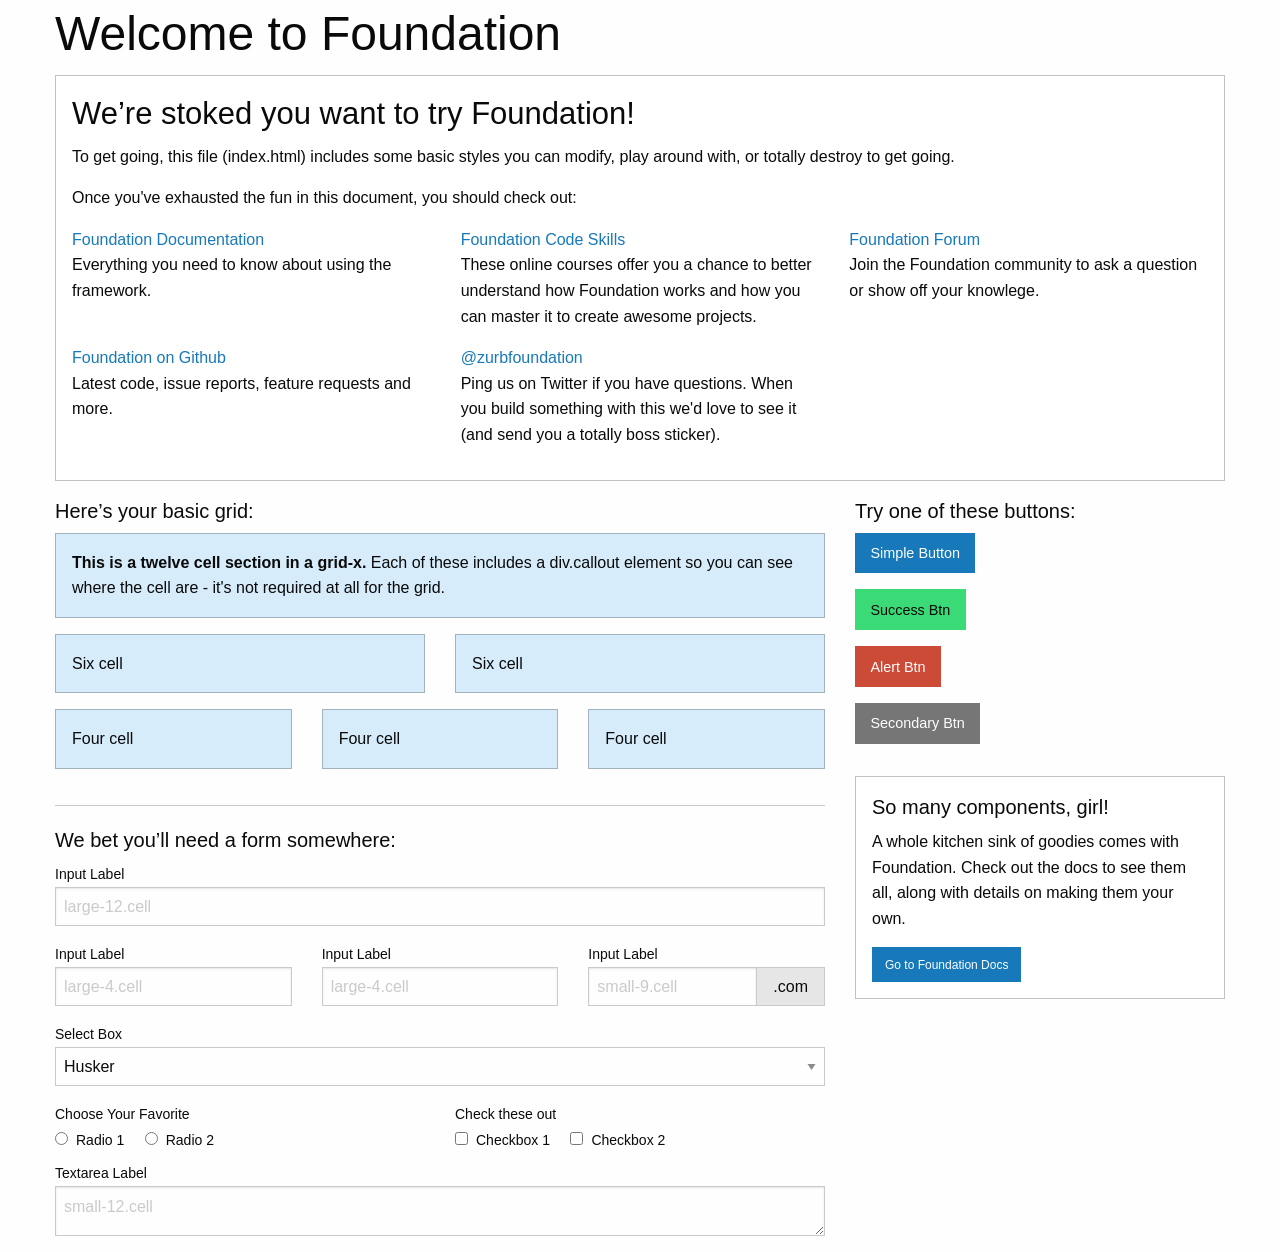
<file: Foundation-Sites-6.6.3-CSS/index.html>
<!doctype html>
<html class="no-js" lang="en">
  <head>
    <meta charset="utf-8" />
    <meta http-equiv="x-ua-compatible" content="ie=edge">
    <meta name="viewport" content="width=device-width, initial-scale=1.0">
    <title>Foundation for Sites</title>
    <link rel="stylesheet" href="assets/css/foundation.css">
  </head>
<body>

    <div class="grid-container">
      <div class="grid-x grid-padding-x">
        <div class="large-12 cell">
          <h1>Welcome to Foundation</h1>
        </div>
      </div>

      <div class="grid-x grid-padding-x">
        <div class="large-12 cell">
          <div class="callout">
            <h3>We&rsquo;re stoked you want to try Foundation! </h3>
            <p>To get going, this file (index.html) includes some basic styles you can modify, play around with, or totally destroy to get going.</p>
            <p>Once you've exhausted the fun in this document, you should check out:</p>
            <div class="grid-x grid-padding-x">
              <div class="large-4 medium-4 cell">
                <p><a href="http://foundation.zurb.com/docs">Foundation Documentation</a><br />Everything you need to know about using the framework.</p>
              </div>
              <div class="large-4 medium-4 cell">
                <p><a href="http://zurb.com/university/code-skills">Foundation Code Skills</a><br />These online courses offer you a chance to better understand how Foundation works and how you can master it to create awesome projects.</p>
              </div>
              <div class="large-4 medium-4 cell">
                <p><a href="http://foundation.zurb.com/forum">Foundation Forum</a><br />Join the Foundation community to ask a question or show off your knowlege.</p>
              </div>
            </div>
            <div class="grid-x grid-padding-x">
              <div class="large-4 medium-4 medium-push-2 cell">
                <p><a href="http://github.com/zurb/foundation">Foundation on Github</a><br />Latest code, issue reports, feature requests and more.</p>
              </div>
              <div class="large-4 medium-4 medium-pull-2 cell">
                <p><a href="https://twitter.com/ZURBfoundation">@zurbfoundation</a><br />Ping us on Twitter if you have questions. When you build something with this we'd love to see it (and send you a totally boss sticker).</p>
              </div>
            </div>
          </div>
        </div>
      </div>

      <div class="grid-x grid-padding-x">
        <div class="large-8 medium-8 cell">
          <h5>Here&rsquo;s your basic grid:</h5>
          <!-- Grid Example -->

          <div class="grid-x grid-padding-x">
            <div class="large-12 cell">
              <div class="primary callout">
                <p><strong>This is a twelve cell section in a grid-x.</strong> Each of these includes a div.callout element so you can see where the cell are - it's not required at all for the grid.</p>
              </div>
            </div>
          </div>
          <div class="grid-x grid-padding-x">
            <div class="large-6 medium-6 cell">
              <div class="primary callout">
                <p>Six cell</p>
              </div>
            </div>
            <div class="large-6 medium-6 cell">
              <div class="primary callout">
                <p>Six cell</p>
              </div>
            </div>
          </div>
          <div class="grid-x grid-padding-x">
            <div class="large-4 medium-4 small-4 cell">
              <div class="primary callout">
                <p>Four cell</p>
              </div>
            </div>
            <div class="large-4 medium-4 small-4 cell">
              <div class="primary callout">
                <p>Four cell</p>
              </div>
            </div>
            <div class="large-4 medium-4 small-4 cell">
              <div class="primary callout">
                <p>Four cell</p>
              </div>
            </div>
          </div>

          <hr />

          <h5>We bet you&rsquo;ll need a form somewhere:</h5>
          <form>
            <div class="grid-x grid-padding-x">
              <div class="large-12 cell">
                <label>Input Label</label>
                <input type="text" placeholder="large-12.cell" />
              </div>
            </div>
            <div class="grid-x grid-padding-x">
              <div class="large-4 medium-4 cell">
                <label>Input Label</label>
                <input type="text" placeholder="large-4.cell" />
              </div>
              <div class="large-4 medium-4 cell">
                <label>Input Label</label>
                <input type="text" placeholder="large-4.cell" />
              </div>
              <div class="large-4 medium-4 cell">
                <div class="grid-x">
                  <label>Input Label</label>
                  <div class="input-group">
                    <input type="text" placeholder="small-9.cell" class="input-group-field" />
                    <span class="input-group-label">.com</span>
                  </div>
                </div>
              </div>
            </div>
            <div class="grid-x grid-padding-x">
              <div class="large-12 cell">
                <label>Select Box</label>
                <select>
                  <option value="husker">Husker</option>
                  <option value="starbuck">Starbuck</option>
                  <option value="hotdog">Hot Dog</option>
                  <option value="apollo">Apollo</option>
                </select>
              </div>
            </div>
            <div class="grid-x grid-padding-x">
              <div class="large-6 medium-6 cell">
                <label>Choose Your Favorite</label>
                <input type="radio" name="pokemon" value="Red" id="pokemonRed"><label for="pokemonRed">Radio 1</label>
                <input type="radio" name="pokemon" value="Blue" id="pokemonBlue"><label for="pokemonBlue">Radio 2</label>
              </div>
              <div class="large-6 medium-6 cell">
                <label>Check these out</label>
                <input id="checkbox1" type="checkbox"><label for="checkbox1">Checkbox 1</label>
                <input id="checkbox2" type="checkbox"><label for="checkbox2">Checkbox 2</label>
              </div>
            </div>
            <div class="grid-x grid-padding-x">
              <div class="large-12 cell">
                <label>Textarea Label</label>
                <textarea placeholder="small-12.cell"></textarea>
              </div>
            </div>
          </form>
        </div>

        <div class="large-4 medium-4 cell">
          <h5>Try one of these buttons:</h5>
          <p><a href="#" class="button">Simple Button</a><br/>
            <a href="#" class="success button">Success Btn</a><br/>
            <a href="#" class="alert button">Alert Btn</a><br/>
            <a href="#" class="secondary button">Secondary Btn</a></p>
          <div class="callout">
            <h5>So many components, girl!</h5>
            <p>A whole kitchen sink of goodies comes with Foundation. Check out the docs to see them all, along with details on making them your own.</p>
            <a href="https://foundation.zurb.com/sites/docs/" class="small button">Go to Foundation Docs</a>
          </div>
        </div>
      </div>
    </div>


<script src="assets/js/vendor.js"></script>
<script src="assets/js/foundation.js"></script>
</body>
</html>
</file>
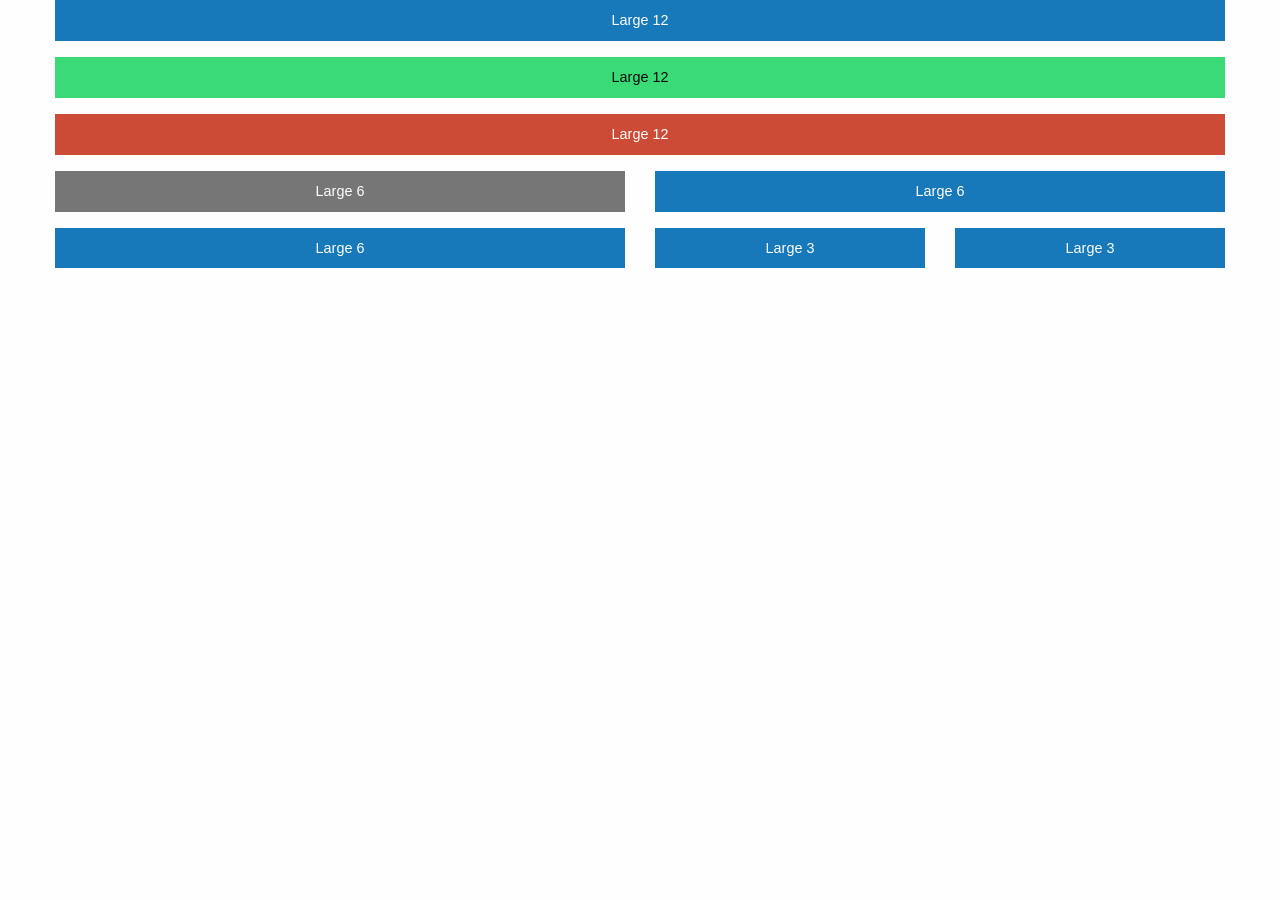
<file: Foundation-Sites-6.6.3-CSS/test.html>
<!doctype html>
<html class="no-js" lang="en">

<head>
    <meta charset="utf-8" />
    <meta http-equiv="x-ua-compatible" content="ie=edge">
    <meta name="viewport" content="width=device-width, initial-scale=1.0">
    <title>Testing Foundation</title>
    <link rel="stylesheet" href="assets/css/foundation.css">
</head>

<body>
    <div class="grid-container">
        <div class="grid-x grid-padding-x">
            <div class="large-12 medium-6 small-12 cell">
                <p class="button expanded">Large 12</p>
            </div>
            <div class="large-12 medium-6 small-12 cell">
                <p class="success button expanded">Large 12</p>
            </div>
            <div class="large-12 medium-6 small-12 cell">
                <p class="alert button expanded">Large 12</p>
            </div>
            <div class="large-6 medium-4 small-3 cell">
                <p class="secondary button expanded">Large 6</p>
            </div>
            <div class="large-6 medium-4 small-3 cell">
                <p class="button expanded">Large 6</p>
            </div>
            <div class="large-6 medium-4 small-3 cell">
                <p class="button expanded">Large 6</p>
            </div>
            <div class="large-3 medium-4 small-4 cell">
                <p class="button expanded">Large 3</p>
            </div>
            <div class="large-3 medium-4 small-4 cell">
                <p class="button expanded">Large 3</p>
            </div>
        </div>
    </div>
    <script src="assets/js/vendor.js"></script>
    <script src="assets/js/foundation.js"></script>
</body>

</html>
</file>
